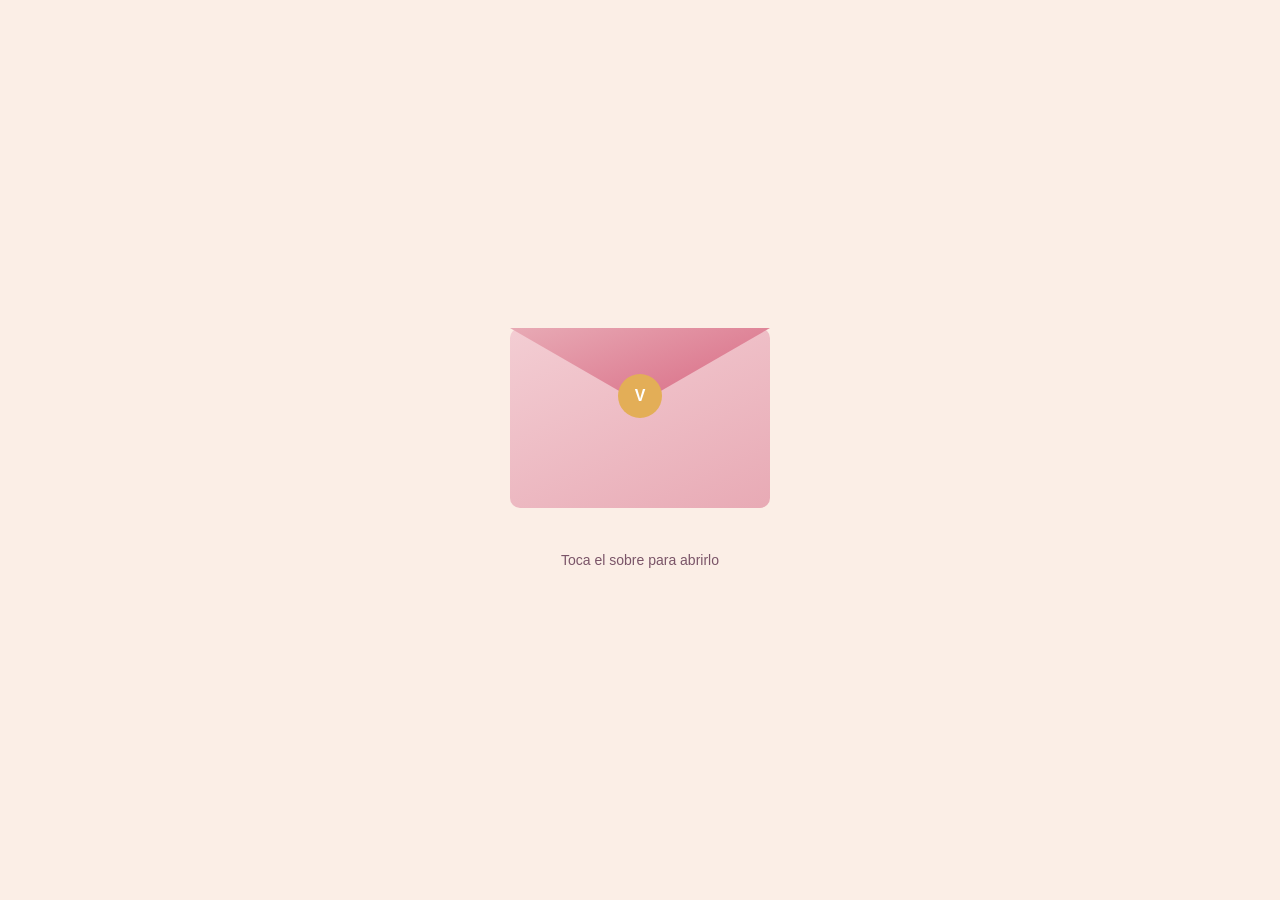
<file: index.html>
<!DOCTYPE html>
<html lang="en">
<head>  
    <meta charset="UTF-8">
    <meta http-equiv="X-UA-Compatible" content="IE=edge">
    <meta name="viewport" content="width=device-width, initial-scale=1,viewport-fit=cover">
    <title>Birthday Invitation</title>
    <link rel="stylesheet" href="style.css">
</head>
<body>
   <div id="app">

    <!--Sobre-->
    <div class="stage active" id="stage-envelope" onclick="openEnvelope()">
        <div class="envelope-wrap" id="envelope">
            <div class="envelope-body"></div>
            <div class="letter-peek"></div>
            <div class="flap"></div>
            <div class="seal">V</div>
        </div>
        <p class="tap-hint">Toca el sobre para abrirlo</p>
    </div>

    <!--Saludo-->
    <div class="stage" id="stage-1">
        <div class="card">
            <h1 class="headline">Holii, <span class="guest-name">Chiqui</span> 💌</h1>
            <p class="body-text">
                El 2 de octubre cumploañito. 
                Quisiera que estes presente, te tengo mucho aprecio y cariño sera algo pequeño pero con amor,
                me encantaria que me acompañes a celebrar este dia tan especial para mi. Pero antes queria hacerte una invitacion como esta.
            </p>
            <button class="btn" onclick="goTo('stage-2')"> Seguir</button>
        </div>
    </div>

    <!--Fotos-->
    <div class="stage" id="stage-2">
        <div class="card">
            <h1 class="headline">Un poquito de mii.</h1>
            <div class="polaroid-track">
                <div class="polaroid">
                    <div class="frame"><img src="img/bebe.jpg.jpeg" alt="foto de bebé"></div>
                    <span class="cap">bebé</span>
                </div>
                <div class="polaroid">
                    <div class="frame"><img src="img/jardin.jpg.jpeg" alt="foto de Jardin"></div>
                    <span class="cap">Jardin</span>
                </div>
                <div class="polaroid">
                    <div class="frame"><img src="img/hoy.jpg.jpeg" alt="foto de Hoy"></div>
                    <span class="cap">Hoy</span>
                </div>
            </div>
            <button class="btn" onclick="goTo('stage-3')">Seguir</button>
            <button class="btn ghost" onclick="goTo('stage-1')">← Volver</button>
        </div>
    </div>

    <!--Datos--->
    <div class="stage" id="stage-3">
        <div class="card">
            <h1 class="headline"> Valeria Castillo te invita: </h1>
            <div class="details-list">
               <div class="detail-row">
  <div class="icon">📍</div>
  <div class="txt">
    <span class="label">Lugar</span>
    <a class="value" href="https://maps.app.goo.gl/AnsZ4yba3UNYiz9P6" target="_blank" rel="noopener">Oscar Moser 338</a>
  </div>
</div>
                <div class="detail-row"><div class="icon">🕒</div><div class="txt"><span class="label">Hora</span><span class="value">18:00 PM</span></div></div>
                <div class="detail-row"><div class="icon">📅</div><div class="txt"><span class="label">Fecha</span><span class="value">2 de octubre</span></div></div>
            </div>
            <button class="btn" onclick="goTo('stage-4')">Seguir</button>
            <button class="btn ghost" onclick="goTo('stage-2')">← Volver</button>
        </div>
    </div>

    <!--Pregunta-->
    <div class="stage" id="stage-4">
        <div class="card">
            <h1 class="headline">¿Vendrás a mi cumpleaños?</h1>
            <p class="body-text">
                Me encantaría contar con tu presencia en este día tan especial para mí.
            </p>
            <div class="rsvp-actions">
                <button class="btn" onclick="goTo('stage-confirm')">Sí, ahi estare</button>
                <button class="btn ghost" id="btn-no">No, no puedo</button>
            </div>
            <p class="dodge-note" id="dodge-note"></p>
        </div>
    </div>

    <!--Confirmación-->
    <div class="stage" id="stage-confirm">
        <div class="card">
            <h1 class="headline">¿Segura, segura?</h1>
            <p class="body-text">
                ¿Vendrás a mi pumpe?
            </p>
            <button class="btn" onclick="celebrate()">Sí, acepto!💞</button>
        </div>
    </div>

    <!--Final-->
    <div class="stage" id="stage-final">
        <div class="card">
            <div class="final-emoji">🥳</div>
            <h1 class="headline">¡Listo, <span class="guest-name">CHIQUI</span>!</h1>
            <p class="body-text">
                Nos vemoss el 2 de octubre en mi house.
                Mi pincki pincki, loquita, arge, princesss. TQM.  
            </p>
            <p class="signature">Con cariño, Vale</p>
            <button class="btn ghost" onclick="goTo('stage-1')" style="margin-top:14px;">← Volver a leer la invitación</button>
        </div>
    </div>

   </div>

   <div id="heart-layer"></div>

   <script src="script.js"></script>
</body>
</html>
</file>
<file: style.css>
:root{
  --bg: #fbeee6;
  --card: #fffbf7;
  --rose: #e8aab5;
  --rose-soft: #f3cdd3;
  --rose-deep: #d6607c;
  --plum: #4a2c3d;
  --plum-soft: #7a5468;
  --gold: #e3ae57;
  --heart: #e14d6b;
  padding-top: env(safe-area-inset-top, 0px);
  padding-bottom: env(safe-area-inset-bottom, 0px);
}
*{ box-sizing:border-box; }
body{
  margin:0; min-height:100svh;
  font-family: sans-serif;
  background: var(--bg);
  display:flex; align-items:center; justify-content:center;
  -webkit-tap-highlight-color: transparent;
}
#app{ width:100%; max-width:440px; padding:28px 18px; }

.stage{ display:none; flex-direction:column; align-items:center; text-align:center; }
.stage.active{ display:flex; }

.card{
  width:100%; background: var(--card);
  border-radius: 18px; padding: 30px 24px;
  box-shadow: 0 20px 40px -20px rgba(74,44,61,0.35);
}
.headline{ margin:4px 0 12px; color: var(--plum); }
.body-text{ color: var(--plum-soft); line-height:1.6; margin-bottom:20px; }
.signature{ color: var(--rose-deep); font-weight:600; }

.btn{
  font-weight:800; font-size:15px; border:none;
  border-radius:999px; padding:13px 28px; cursor:pointer;
  color:#fff; background: linear-gradient(135deg, var(--rose-deep), #c14a68);
  box-shadow: 0 10px 20px -8px rgba(198,74,104,0.55);
  touch-action: manipulation;
}
.btn.ghost{ background:transparent; color:var(--plum-soft); box-shadow:none; }

/* Sobre */
.envelope-wrap{ width:260px; height:180px; position:relative; margin:10px auto 30px; cursor:pointer; }
.envelope-body{
  position:absolute; inset:0;
  background: linear-gradient(155deg, var(--rose-soft), var(--rose));
  border-radius:10px;
}
.letter-peek{
  position:absolute; left:14px; right:14px; bottom:10px; height:0;
  background: var(--card); border-radius:6px 6px 0 0;
  transition: height .5s ease;
}
.flap{
  position:absolute; top:0; left:0; right:0; height:96px;
  background: linear-gradient(160deg, var(--rose), var(--rose-deep));
  clip-path: polygon(0 0, 100% 0, 50% 78%);
  transform-origin: top center;
  transition: transform .6s ease;
}
.seal{
  position:absolute; left:50%; top:46px; width:44px; height:44px;
  background: var(--gold); border-radius:50%; transform: translateX(-50%);
  display:flex; align-items:center; justify-content:center;
  color:#fff; font-weight:700;
}
.envelope-wrap.open .flap{ transform: rotateX(180deg); }
.envelope-wrap.open .seal{ opacity:0; }
.envelope-wrap.open .letter-peek{ height:66px; }
.tap-hint{ color: var(--plum-soft); font-size:14px; }

/* Fotos */
.polaroid-track{ display:flex; gap:14px; overflow-x:auto; padding:6px 4px 16px; }
.polaroid{ flex:0 0 150px; background:#fff; padding:10px 10px 14px; border-radius:4px; box-shadow:0 8px 18px -8px rgba(74,44,61,.35); }
.polaroid .frame{
  width:100%; aspect-ratio:1/1; border-radius:2px;
  background: linear-gradient(135deg, var(--rose-soft), var(--bg));
  display:flex; align-items:center; justify-content:center; font-size:32px;
}
.polaroid .frame img{
  width: 100%;
  height: 100%;
  object-fit: cover;
  border-radius: 2px;
}
.polaroid .cap{ display:block; margin-top:8px; font-size:12.5px; color:var(--plum-soft); }
.swipe-hint{ font-size:12px; color:var(--plum-soft); margin-bottom:16px; }

/* Datos */
.details-list{ display:flex; flex-direction:column; gap:14px; margin:6px 0 24px; text-align:left; }
.detail-row{ display:flex; align-items:center; gap:12px; border:1px solid var(--rose-soft); border-radius:12px; padding:12px 14px; }
.detail-row .icon{ width:34px; height:34px; border-radius:50%; background:var(--rose-soft); display:flex; align-items:center; justify-content:center; }
.detail-row .label{ font-size:11.5px; text-transform:uppercase; color:var(--plum-soft); display:block; }
.detail-row .value{ font-weight:700; color:var(--plum); }

/* RSVP */
.rsvp-actions{ display:flex; gap:16px; justify-content:center; align-items:center; min-height:70px; }
#btn-no{ transition: transform .25s ease; }
.dodge-note{ margin-top:14px; font-size:13px; color:var(--plum-soft); min-height:18px; }

/* Corazones */
#heart-layer{ position:fixed; inset:0; pointer-events:none; overflow:hidden; z-index:50; }
.heart{ position:absolute; bottom:-10%; font-size:22px; color:var(--heart); animation: floatUp linear forwards; }
@keyframes floatUp{
  to{ transform: translateY(-115vh) translateX(var(--dx,0px)) rotate(var(--rot,0deg)); opacity:0; }

}
.final-emoji{ font-size:42px; margin-bottom:6px; }

.detail-row a.value{
  text-decoration: underline;
  color: var(--plum);
}
</file>
